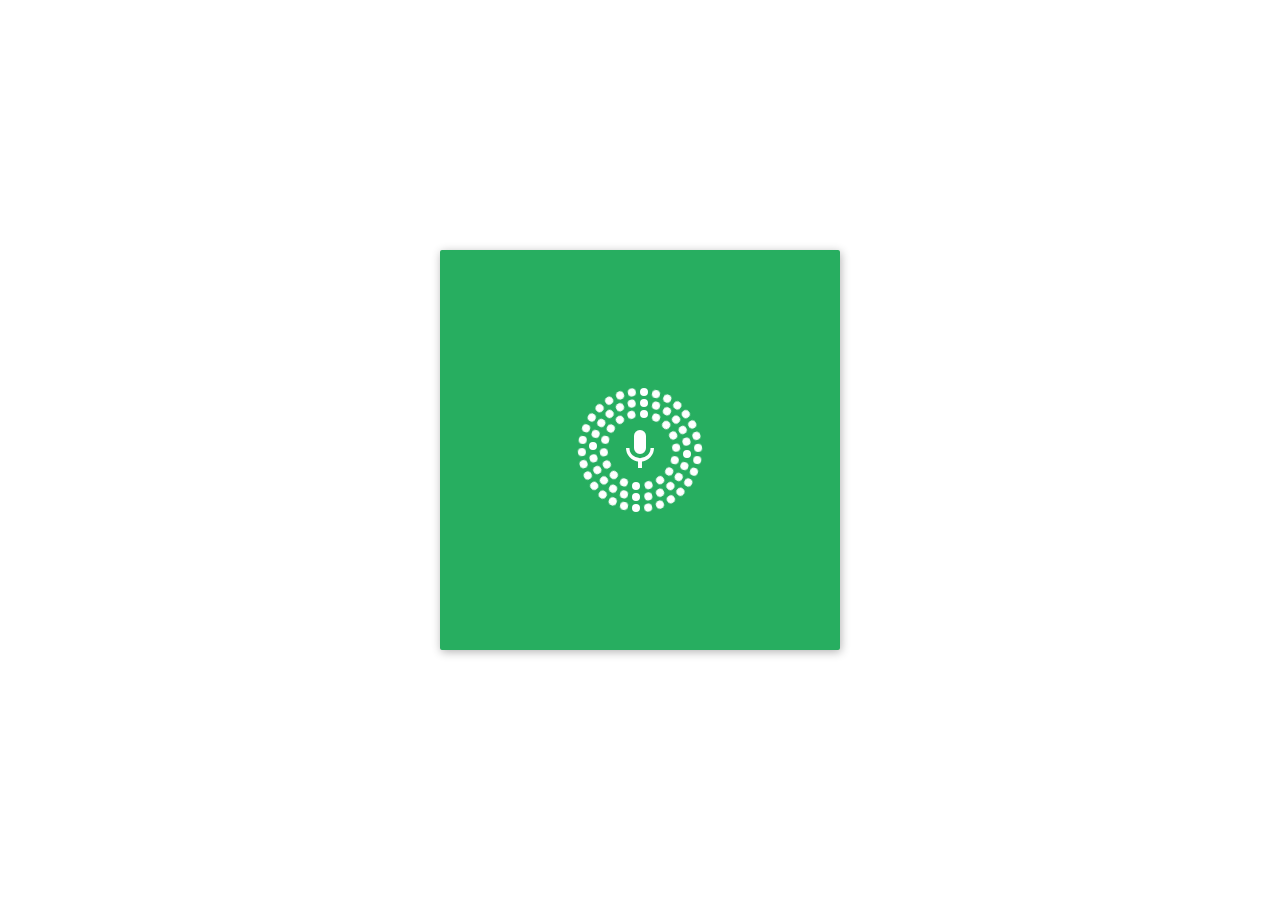
<file: mic.html>
<!DOCTYPE html>
<html lang="en">
<head>
    <meta charset="UTF-8">
    <meta name="viewport" content="width=device-width, initial-scale=1.0">
    <!-- Link to Material Icons CDN -->
    <link href="https://fonts.googleapis.com/icon?family=Material+Icons" rel="stylesheet">
    <title>Document</title>
    <style>
        .frame {
            position: absolute;
            top: 50%;
            left: 50%;
            width: 400px;
            height: 400px;
            margin-top: -200px;
            margin-left: -200px;
            border-radius: 2px;
            box-shadow: 1px 2px 10px 0px rgba(0, 0, 0, 0.3);
            overflow: hidden;
            background: #27ae60;
            color: #fff;
            -webkit-font-smoothing: antialiased;
            -moz-osx-font-smoothing: grayscale;
            display: flex;
            justify-content: center;
            align-items: center;
        }

        /* Microphone icon styling */
        .mic-icon {
            font-size: 48px;
            z-index: 1;
            cursor: pointer;
        }



.ring {
  position: absolute;
  width: 20px;
  height: 20px;
  top: 160px;
  left: 160px;
}
.ring .dot {
  position: absolute;
  width: 8px;
  height: 8px;
  top: 40px;
  left: 40px;
}
.ring .dot .fill {
  width: 8px;
  height: 8px;
  background: #fff;
  border-radius: 50px;
}

.ring-1 .fill {
  -webkit-animation: pulsate 2s ease-in-out 0.3333333333s alternate infinite both;
          animation: pulsate 2s ease-in-out 0.3333333333s alternate infinite both;
}
.ring-1 .dot-1 {
  transform: translate3d(0, -40px, 0) rotate(0deg);
  transform-origin: 0 40px;
}
.ring-1 .dot-2 {
  transform: translate3d(0, -40px, 0) rotate(20deg);
  transform-origin: 0 40px;
}
.ring-1 .dot-3 {
  transform: translate3d(0, -40px, 0) rotate(40deg);
  transform-origin: 0 40px;
}
.ring-1 .dot-4 {
  transform: translate3d(0, -40px, 0) rotate(60deg);
  transform-origin: 0 40px;
}
.ring-1 .dot-5 {
  transform: translate3d(0, -40px, 0) rotate(80deg);
  transform-origin: 0 40px;
}
.ring-1 .dot-6 {
  transform: translate3d(0, -40px, 0) rotate(100deg);
  transform-origin: 0 40px;
}
.ring-1 .dot-7 {
  transform: translate3d(0, -40px, 0) rotate(120deg);
  transform-origin: 0 40px;
}
.ring-1 .dot-8 {
  transform: translate3d(0, -40px, 0) rotate(140deg);
  transform-origin: 0 40px;
}
.ring-1 .dot-9 {
  transform: translate3d(0, -40px, 0) rotate(160deg);
  transform-origin: 0 40px;
}
.ring-1 .dot-10 {
  transform: translate3d(0, -40px, 0) rotate(180deg);
  transform-origin: 0 40px;
}
.ring-1 .dot-11 {
  transform: translate3d(0, -40px, 0) rotate(200deg);
  transform-origin: 0 40px;
}
.ring-1 .dot-12 {
  transform: translate3d(0, -40px, 0) rotate(220deg);
  transform-origin: 0 40px;
}
.ring-1 .dot-13 {
  transform: translate3d(0, -40px, 0) rotate(240deg);
  transform-origin: 0 40px;
}
.ring-1 .dot-14 {
  transform: translate3d(0, -40px, 0) rotate(260deg);
  transform-origin: 0 40px;
}
.ring-1 .dot-15 {
  transform: translate3d(0, -40px, 0) rotate(280deg);
  transform-origin: 0 40px;
}
.ring-1 .dot-16 {
  transform: translate3d(0, -40px, 0) rotate(300deg);
  transform-origin: 0 40px;
}
.ring-1 .dot-17 {
  transform: translate3d(0, -40px, 0) rotate(320deg);
  transform-origin: 0 40px;
}
.ring-1 .dot-18 {
  transform: translate3d(0, -40px, 0) rotate(340deg);
  transform-origin: 0 40px;
}


.ring-2 .fill {
  -webkit-animation: pulsate 2s ease-in-out 0.6666666667s alternate infinite both;
          animation: pulsate 2s ease-in-out 0.6666666667s alternate infinite both;
}
.ring-2 .dot-1 {
  transform: translate3d(0, -51px, 0) rotate(0deg);
  transform-origin: 0 51px;
}
.ring-2 .dot-2 {
  transform: translate3d(0, -51px, 0) rotate(15deg);
  transform-origin: 0 51px;
}
.ring-2 .dot-3 {
  transform: translate3d(0, -51px, 0) rotate(30deg);
  transform-origin: 0 51px;
}
.ring-2 .dot-4 {
  transform: translate3d(0, -51px, 0) rotate(45deg);
  transform-origin: 0 51px;
}
.ring-2 .dot-5 {
  transform: translate3d(0, -51px, 0) rotate(60deg);
  transform-origin: 0 51px;
}
.ring-2 .dot-6 {
  transform: translate3d(0, -51px, 0) rotate(75deg);
  transform-origin: 0 51px;
}
.ring-2 .dot-7 {
  transform: translate3d(0, -51px, 0) rotate(90deg);
  transform-origin: 0 51px;
}
.ring-2 .dot-8 {
  transform: translate3d(0, -51px, 0) rotate(105deg);
  transform-origin: 0 51px;
}
.ring-2 .dot-9 {
  transform: translate3d(0, -51px, 0) rotate(120deg);
  transform-origin: 0 51px;
}
.ring-2 .dot-10 {
  transform: translate3d(0, -51px, 0) rotate(135deg);
  transform-origin: 0 51px;
}
.ring-2 .dot-11 {
  transform: translate3d(0, -51px, 0) rotate(150deg);
  transform-origin: 0 51px;
}
.ring-2 .dot-12 {
  transform: translate3d(0, -51px, 0) rotate(165deg);
  transform-origin: 0 51px;
}
.ring-2 .dot-13 {
  transform: translate3d(0, -51px, 0) rotate(180deg);
  transform-origin: 0 51px;
}
.ring-2 .dot-14 {
  transform: translate3d(0, -51px, 0) rotate(195deg);
  transform-origin: 0 51px;
}
.ring-2 .dot-15 {
  transform: translate3d(0, -51px, 0) rotate(210deg);
  transform-origin: 0 51px;
}
.ring-2 .dot-16 {
  transform: translate3d(0, -51px, 0) rotate(225deg);
  transform-origin: 0 51px;
}
.ring-2 .dot-17 {
  transform: translate3d(0, -51px, 0) rotate(240deg);
  transform-origin: 0 51px;
}
.ring-2 .dot-18 {
  transform: translate3d(0, -51px, 0) rotate(255deg);
  transform-origin: 0 51px;
}
.ring-2 .dot-19 {
  transform: translate3d(0, -51px, 0) rotate(270deg);
  transform-origin: 0 51px;
}
.ring-2 .dot-20 {
  transform: translate3d(0, -51px, 0) rotate(285deg);
  transform-origin: 0 51px;
}
.ring-2 .dot-21 {
  transform: translate3d(0, -51px, 0) rotate(300deg);
  transform-origin: 0 51px;
}
.ring-2 .dot-22 {
  transform: translate3d(0, -51px, 0) rotate(315deg);
  transform-origin: 0 51px;
}
.ring-2 .dot-23 {
  transform: translate3d(0, -51px, 0) rotate(330deg);
  transform-origin: 0 51px;
}
.ring-2 .dot-24 {
  transform: translate3d(0, -51px, 0) rotate(345deg);
  transform-origin: 0 51px;
}

.ring-3 .fill {
  -webkit-animation: pulsate 2s ease-in-out 1s alternate infinite both;
          animation: pulsate 2s ease-in-out 1s alternate infinite both;
}
.ring-3 .dot-1 {
  transform: translate3d(0, -62px, 0) rotate(0deg);
  transform-origin: 0 62px;
}
.ring-3 .dot-2 {
  transform: translate3d(0, -62px, 0) rotate(12deg);
  transform-origin: 0 62px;
}
.ring-3 .dot-3 {
  transform: translate3d(0, -62px, 0) rotate(24deg);
  transform-origin: 0 62px;
}
.ring-3 .dot-4 {
  transform: translate3d(0, -62px, 0) rotate(36deg);
  transform-origin: 0 62px;
}
.ring-3 .dot-5 {
  transform: translate3d(0, -62px, 0) rotate(48deg);
  transform-origin: 0 62px;
}
.ring-3 .dot-6 {
  transform: translate3d(0, -62px, 0) rotate(60deg);
  transform-origin: 0 62px;
}
.ring-3 .dot-7 {
  transform: translate3d(0, -62px, 0) rotate(72deg);
  transform-origin: 0 62px;
}
.ring-3 .dot-8 {
  transform: translate3d(0, -62px, 0) rotate(84deg);
  transform-origin: 0 62px;
}
.ring-3 .dot-9 {
  transform: translate3d(0, -62px, 0) rotate(96deg);
  transform-origin: 0 62px;
}
.ring-3 .dot-10 {
  transform: translate3d(0, -62px, 0) rotate(108deg);
  transform-origin: 0 62px;
}
.ring-3 .dot-11 {
  transform: translate3d(0, -62px, 0) rotate(120deg);
  transform-origin: 0 62px;
}
.ring-3 .dot-12 {
  transform: translate3d(0, -62px, 0) rotate(132deg);
  transform-origin: 0 62px;
}
.ring-3 .dot-13 {
  transform: translate3d(0, -62px, 0) rotate(144deg);
  transform-origin: 0 62px;
}
.ring-3 .dot-14 {
  transform: translate3d(0, -62px, 0) rotate(156deg);
  transform-origin: 0 62px;
}
.ring-3 .dot-15 {
  transform: translate3d(0, -62px, 0) rotate(168deg);
  transform-origin: 0 62px;
}
.ring-3 .dot-16 {
  transform: translate3d(0, -62px, 0) rotate(180deg);
  transform-origin: 0 62px;
}
.ring-3 .dot-17 {
  transform: translate3d(0, -62px, 0) rotate(192deg);
  transform-origin: 0 62px;
}
.ring-3 .dot-18 {
  transform: translate3d(0, -62px, 0) rotate(204deg);
  transform-origin: 0 62px;
}
.ring-3 .dot-19 {
  transform: translate3d(0, -62px, 0) rotate(216deg);
  transform-origin: 0 62px;
}
.ring-3 .dot-20 {
  transform: translate3d(0, -62px, 0) rotate(228deg);
  transform-origin: 0 62px;
}
.ring-3 .dot-21 {
  transform: translate3d(0, -62px, 0) rotate(240deg);
  transform-origin: 0 62px;
}
.ring-3 .dot-22 {
  transform: translate3d(0, -62px, 0) rotate(252deg);
  transform-origin: 0 62px;
}
.ring-3 .dot-23 {
  transform: translate3d(0, -62px, 0) rotate(264deg);
  transform-origin: 0 62px;
}
.ring-3 .dot-24 {
  transform: translate3d(0, -62px, 0) rotate(276deg);
  transform-origin: 0 62px;
}
.ring-3 .dot-25 {
  transform: translate3d(0, -62px, 0) rotate(288deg);
  transform-origin: 0 62px;
}
.ring-3 .dot-26 {
  transform: translate3d(0, -62px, 0) rotate(300deg);
  transform-origin: 0 62px;
}
.ring-3 .dot-27 {
  transform: translate3d(0, -62px, 0) rotate(312deg);
  transform-origin: 0 62px;
}
.ring-3 .dot-28 {
  transform: translate3d(0, -62px, 0) rotate(324deg);
  transform-origin: 0 62px;
}
.ring-3 .dot-29 {
  transform: translate3d(0, -62px, 0) rotate(336deg);
  transform-origin: 0 62px;
}
.ring-3 .dot-30 {
  transform: translate3d(0, -62px, 0) rotate(348deg);
  transform-origin: 0 62px;
}





@-webkit-keyframes pulsate {
  0% {
    transform: scale(0);
  }
  100% {
    transform: scale(1);
  }
}

@keyframes pulsate {
  0% {
    transform: scale(0);
  }
  100% {
    transform: scale(1);
  }
}

        /* Hide rings when animation is done */
        .hide-rings {
            display: none !important;
        }
    </style>
</head>
<body>
    <div class="frame">
        <!-- set google microphone symbol -->
        <i class="material-icons mic-icon" id="mic">mic</i>

    
        <div class="ring ring-1">
          <div class="dot dot-1">
            <div class="fill"></div>
          </div>
          <div class="dot dot-2">
            <div class="fill"></div>
          </div>
          <div class="dot dot-3">
            <div class="fill"></div>
          </div>
          <div class="dot dot-4">
            <div class="fill"></div>
          </div>
          <div class="dot dot-5">
            <div class="fill"></div>
          </div>
          <div class="dot dot-6">
            <div class="fill"></div>
          </div>
          <div class="dot dot-7">
            <div class="fill"></div>
          </div>
          <div class="dot dot-8">
            <div class="fill"></div>
          </div>
          <div class="dot dot-9">
            <div class="fill"></div>
          </div>
          <div class="dot dot-10">
            <div class="fill"></div>
          </div>
          <div class="dot dot-11">
            <div class="fill"></div>
          </div>
          <div class="dot dot-12">
            <div class="fill"></div>
          </div>
          <div class="dot dot-13">
            <div class="fill"></div>
          </div>
          <div class="dot dot-14">
            <div class="fill"></div>
          </div>
          <div class="dot dot-15">
            <div class="fill"></div>
          </div>
          <div class="dot dot-16">
            <div class="fill"></div>
          </div>
          <div class="dot dot-17">
            <div class="fill"></div>
          </div>
          <div class="dot dot-18">
            <div class="fill"></div>
          </div>
        </div>
    
      <div class="ring ring-2">
        <div class="dot dot-1">
          <div class="fill"></div>
        </div>
        <div class="dot dot-2">
          <div class="fill"></div>
        </div>
        <div class="dot dot-3">
          <div class="fill"></div>
        </div>
        <div class="dot dot-4">
          <div class="fill"></div>
        </div>
        <div class="dot dot-5">
          <div class="fill"></div>
        </div>
        <div class="dot dot-6">
          <div class="fill"></div>
        </div>
        <div class="dot dot-7">
          <div class="fill"></div>
        </div>
        <div class="dot dot-8">
          <div class="fill"></div>
        </div>
        <div class="dot dot-9">
          <div class="fill"></div>
        </div>
        <div class="dot dot-10">
          <div class="fill"></div>
        </div>
        <div class="dot dot-11">
          <div class="fill"></div>
        </div>
        <div class="dot dot-12">
          <div class="fill"></div>
        </div>
        <div class="dot dot-13">
          <div class="fill"></div>
        </div>
        <div class="dot dot-14">
          <div class="fill"></div>
        </div>
        <div class="dot dot-15">
          <div class="fill"></div>
        </div>
        <div class="dot dot-16">
          <div class="fill"></div>
        </div>
        <div class="dot dot-17">
          <div class="fill"></div>
        </div>
        <div class="dot dot-18">
          <div class="fill"></div>
        </div>
        <div class="dot dot-19">
          <div class="fill"></div>
        </div>
        <div class="dot dot-20">
          <div class="fill"></div>
        </div>
        <div class="dot dot-21">
          <div class="fill"></div>
        </div>
        <div class="dot dot-22">
          <div class="fill"></div>
        </div>
        <div class="dot dot-23">
          <div class="fill"></div>
        </div>
        <div class="dot dot-24">
          <div class="fill"></div>
        </div>
      </div>
      <div class="ring ring-3">
        <div class="dot dot-1">
          <div class="fill"></div>
        </div>
        <div class="dot dot-2">
          <div class="fill"></div>
        </div>
        <div class="dot dot-3">
          <div class="fill"></div>
        </div>
        <div class="dot dot-4">
          <div class="fill"></div>
        </div>
        <div class="dot dot-5">
          <div class="fill"></div>
        </div>
        <div class="dot dot-6">
          <div class="fill"></div>
        </div>
        <div class="dot dot-7">
          <div class="fill"></div>
        </div>
        <div class="dot dot-8">
          <div class="fill"></div>
        </div>
        <div class="dot dot-9">
          <div class="fill"></div>
        </div>
        <div class="dot dot-10">
          <div class="fill"></div>
        </div>
        <div class="dot dot-11">
          <div class="fill"></div>
        </div>
        <div class="dot dot-12">
          <div class="fill"></div>
        </div>
        <div class="dot dot-13">
          <div class="fill"></div>
        </div>
        <div class="dot dot-14">
          <div class="fill"></div>
        </div>
        <div class="dot dot-15">
          <div class="fill"></div>
        </div>
        <div class="dot dot-16">
          <div class="fill"></div>
        </div>
        <div class="dot dot-17">
          <div class="fill"></div>
        </div>
        <div class="dot dot-18">
          <div class="fill"></div>
        </div>
        <div class="dot dot-19">
          <div class="fill"></div>
        </div>
        <div class="dot dot-20">
          <div class="fill"></div>
        </div>
        <div class="dot dot-21">
          <div class="fill"></div>
        </div>
        <div class="dot dot-22">
          <div class="fill"></div>
        </div>
        <div class="dot dot-23">
          <div class="fill"></div>
        </div>
        <div class="dot dot-24">
          <div class="fill"></div>
        </div>
        <div class="dot dot-25">
          <div class="fill"></div>
        </div>
        <div class="dot dot-26">
          <div class="fill"></div>
        </div>
        <div class="dot dot-27">
          <div class="fill"></div>
        </div>
        <div class="dot dot-28">
          <div class="fill"></div>
        </div>
        <div class="dot dot-29">
          <div class="fill"></div>
        </div>
        <div class="dot dot-30">
          <div class="fill"></div>
        </div>
      </div>
        </div>

    <script>
        // JavaScript to start animation on mic icon click
        const micButton = document.getElementById('mic');
        const ring = document.getElementById('ring');

        micButton.addEventListener('click', function() {
            // Start animation by displaying the rings and pulsating effect
            ring.style.display = 'block';  // Make the ring visible
        });
    </script>
</body>
</html>
</file>
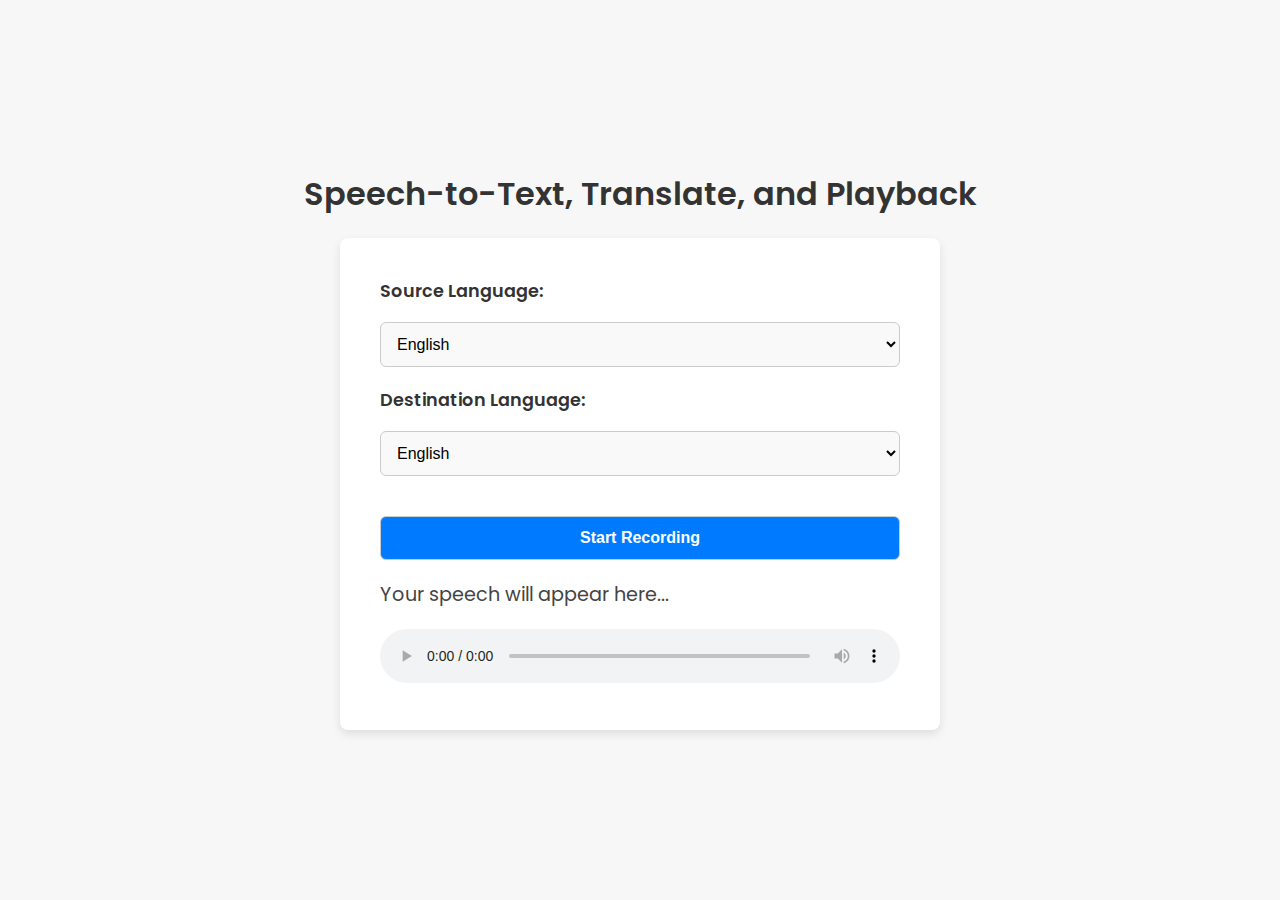
<file: templates/digital.html>
<!DOCTYPE html>
<html lang="en">
<head>
    <meta charset="UTF-8">
    <meta name="viewport" content="width=device-width, initial-scale=1.0">
    <title>Speech-to-Text, Translate, and Playback</title>
    
    <!-- Add Google Fonts for better typography -->
    <link href="https://fonts.googleapis.com/css2?family=Poppins:wght@300;400;600&display=swap" rel="stylesheet">
    
    <!-- Styling for modern look -->
    <style>
        * {
            margin: 0;
            padding: 0;
            box-sizing: border-box;
        }
        body {
            font-family: 'Poppins', sans-serif;
            background-color: #f7f7f7;
            color: #333;
            display: flex;
            justify-content: center;
            align-items: center;
            height: 100vh;
            flex-direction: column;
            padding: 20px;
        }

        h1 {
            color: #333;
            margin-bottom: 20px;
            font-size: 2em;
            font-weight: 600;
        }

        .container {
            background-color: #fff;
            padding: 40px;
            border-radius: 8px;
            box-shadow: 0 4px 10px rgba(0, 0, 0, 0.1);
            max-width: 600px;
            width: 100%;
        }

        .form-group {
            margin-bottom: 20px;
        }

        label {
            font-weight: 600;
            font-size: 1.1em;
            margin-bottom: 10px;
            display: inline-block;
        }

        select, button {
            width: 100%;
            padding: 12px;
            border: 1px solid #ccc;
            border-radius: 6px;
            font-size: 1em;
            margin-top: 8px;
            background-color: #f9f9f9;
            transition: background-color 0.3s;
        }

        select:focus, button:focus {
            outline: none;
            border-color: #5b9bd5;
            background-color: #e1f3fd;
        }

        button {
            background-color: #007bff;
            color: #fff;
            font-weight: 600;
            cursor: pointer;
            margin-top: 20px;
            transition: background-color 0.3s;
        }

        button:hover {
            background-color: #0056b3;
        }

        .audio-player {
            margin-top: 20px;
            width: 100%;
        }

        .output-text {
            font-size: 1.2em;
            margin-top: 20px;
            color: #444;
            font-weight: 400;
        }

        .feedback {
            font-size: 1.1em;
            font-weight: 600;
            color: #ff6b6b;
            margin-top: 15px;
            text-align: center;
        }

        /* Responsive Design */
        @media (max-width: 768px) {
            .container {
                padding: 30px;
            }

            button, select {
                font-size: 1.1em;
            }
        }

        @media (max-width: 480px) {
            h1 {
                font-size: 1.5em;
            }

            .container {
                padding: 20px;
            }

            select, button {
                font-size: 1.2em;
            }
        }
    </style>
</head>
<body>
    <h1>Speech-to-Text, Translate, and Playback</h1>
    <div class="container">
        <!-- Language Selection -->
        <div class="form-group">
            <label for="source-lang">Source Language:</label>
            <select id="source-lang">
                <option value="en">English</option>
                <option value="mr">Marathi</option>
                <option value="es">Spanish</option>
                <option value="fr">French</option>
                <option value="de">German</option>
                <!-- Add more languages here -->
            </select>
        </div>

        <div class="form-group">
            <label for="destination-lang">Destination Language:</label>
            <select id="destination-lang">
                <option value="en">English</option>
                <option value="mr">Marathi</option>
                <option value="es">Spanish</option>
                <option value="fr">French</option>
                <option value="de">German</option>
                <!-- Add more languages here -->
            </select>
        </div>

        <!-- Button to start recording -->
        <button id="start-recording">Start Recording</button>

        <!-- Displaying the transcribed text -->
        <p id="transcribed-text" class="output-text">Your speech will appear here...</p>

        <!-- Audio element to play the generated audio -->
        <audio id="audio-player" class="audio-player" controls></audio>

        <!-- Feedback message (for errors or success) -->
        <p id="error-message" class="feedback" style="display: none;">Error: Something went wrong...</p>
    </div>

    <script>
        const recognition = new (window.SpeechRecognition || window.webkitSpeechRecognition)();
        recognition.lang = 'en-US'; // Default language for recognition
        recognition.interimResults = false; // Don't show interim results

        // Start recording when the user clicks the button
        document.getElementById('start-recording').addEventListener('click', function() {
            recognition.start();
            document.getElementById('transcribed-text').textContent = "Listening...";
            document.getElementById('error-message').style.display = 'none';
        });

        // When speech is recognized, send it to the backend
        recognition.onresult = async function(event) {
            const transcript = event.results[0][0].transcript;
            document.getElementById('transcribed-text').textContent = `You said: ${transcript}`;

            // Get selected languages
            const sourceLang = document.getElementById('source-lang').value;
            const destinationLang = document.getElementById('destination-lang').value;

            // Send the recognized text and language details to Flask backend
            try {
                const response = await fetch('/process_speech', {
                    method: 'POST',
                    headers: {
                        'Content-Type': 'application/json'
                    },
                    body: JSON.stringify({ 
                        text: transcript,
                        sourceLang: sourceLang,
                        destinationLang: destinationLang 
                    })
                });

                if (response.ok) {
                    const data = await response.json();
                    // Play the returned audio file
                    const audioPlayer = document.getElementById('audio-player');
                    audioPlayer.src = data.audioUrl;
                    audioPlayer.play();
                } else {
                    showErrorMessage();
                }
            } catch (error) {
                showErrorMessage();
                console.error('Error:', error);
            }
        };

        // Show error message
        function showErrorMessage() {
            document.getElementById('error-message').style.display = 'block';
        }

        // If there's an error during recognition, display it
        recognition.onerror = function(event) {
            showErrorMessage();
            console.error('Speech recognition error', event);
        };
    </script>
</body>
</html>
</file>
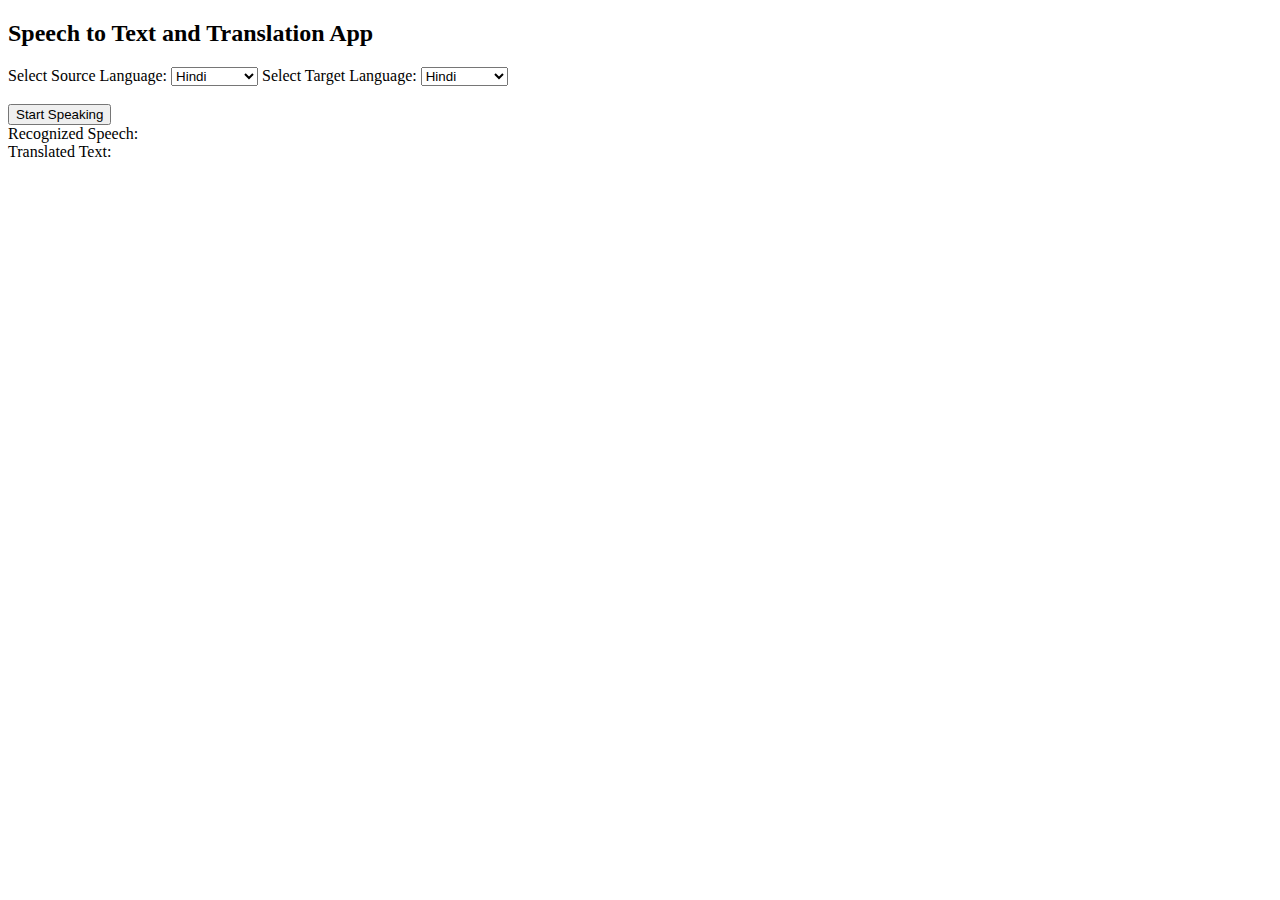
<file: templates/newspeech.html>
<!DOCTYPE html>
<html lang="en">
<head>
    <meta charset="UTF-8">
    <meta name="viewport" content="width=device-width, initial-scale=1.0">
    <title>Speech Translation App - Indian Languages</title>
    <script src="https://code.jquery.com/jquery-3.6.0.min.js"></script>
</head>
<body>
    <h2>Speech to Text and Translation App</h2>

    <!-- Dropdown for selecting the source language -->
    <label for="sourceLang">Select Source Language: </label>
    <select id="sourceLang">
        <option value="hi">Hindi</option>
        <option value="bn">Bengali</option>
        <option value="te">Telugu</option>
        <option value="mr">Marathi</option>
        <option value="ta">Tamil</option>
        <option value="gu">Gujarati</option>
        <option value="pa">Punjabi</option>
        <option value="ur">Urdu</option>
        <option value="ml">Malayalam</option>
        <option value="or">Odia</option>
        <option value="kn">Kannada</option>
        <option value="as">Assamese</option>
        <option value="mai">Maithili</option>
        <option value="sa">Sanskrit</option>
        <option value="kok">Konkani</option>
        <option value="sd">Sindhi</option>
        <!-- Add more languages as needed -->
    </select>

    <!-- Dropdown for selecting the target language -->
    <label for="targetLang">Select Target Language: </label>
    <select id="targetLang">
        <option value="hi">Hindi</option>
        <option value="bn">Bengali</option>
        <option value="te">Telugu</option>
        <option value="mr">Marathi</option>
        <option value="ta">Tamil</option>
        <option value="gu">Gujarati</option>
        <option value="pa">Punjabi</option>
        <option value="ur">Urdu</option>
        <option value="ml">Malayalam</option>
        <option value="or">Odia</option>
        <option value="kn">Kannada</option>
        <option value="as">Assamese</option>
        <option value="mai">Maithili</option>
        <option value="sa">Sanskrit</option>
        <option value="kok">Konkani</option>
        <option value="sd">Sindhi</option>
        <!-- Add more languages as needed -->
    </select>

    <br><br>

    <button id="micButton">Start Speaking</button>
    <div id="recognizedText">Recognized Speech: </div>
    <div id="translatedText">Translated Text: </div>

    <script>
        // Initialize Speech Recognition API
        const recognition = new (window.SpeechRecognition || window.webkitSpeechRecognition)();
        recognition.continuous = false;
        recognition.interimResults = false;

        const micButton = document.getElementById("micButton");
        const recognizedTextElement = document.getElementById("recognizedText");
        const translatedTextElement = document.getElementById("translatedText");

        // Handle the start button click to start speech recognition
        micButton.onclick = function() {
            // Get the selected source language from the dropdown
            const sourceLang = document.getElementById("sourceLang").value;
            recognition.lang = sourceLang;  // Set the source language dynamically

            recognition.start();
            micButton.disabled = true;  // Disable button while recording
        };

        recognition.onstart = function() {
            recognizedTextElement.textContent = "Recognizing speech...";
        };

        // Capture recognized speech
        recognition.onresult = function(event) {
            const speechText = event.results[0][0].transcript;
            recognizedTextElement.textContent = "Recognized Speech: " + speechText;

            // Get the selected target language from the dropdown
            const targetLang = document.getElementById("targetLang").value;

            // Translate the recognized speech
            translateText(speechText, recognition.lang, targetLang);
        };

        // Handle speech recognition errors
        recognition.onerror = function(event) {
            console.error("Speech recognition error: ", event.error);
            recognizedTextElement.textContent = "Speech recognition error: " + event.error;
        };

        // Stop recognition when it's finished
        recognition.onend = function() {
            micButton.disabled = false;  // Enable button after recognition ends
        };

        async function translateText(text, sourceLang, targetLang) {
    try {
        console.log("Recognized Speech: ", text);  // Log the recognized speech

        // Check if the text is empty or invalid
        if (!text.trim()) {
            console.error("No text to translate.");
            translatedTextElement.textContent = "No text to translate.";
            return;
        }

        // API request to a different LibreTranslate server for translation
        const response = await fetch('https://libretranslate.com/translate', {
            method: 'POST',
            headers: {
                'Content-Type': 'application/json',
            },
            body: JSON.stringify({
                q: text,
                source: sourceLang,
                target: targetLang,
            }),
        });

        // Log the response from the API
        const data = await response.json();
        console.log("API Response: ", data);  // Log the full API response

        // Handle successful translation response
        if (response.ok && data.translatedText) {
            translatedTextElement.textContent = "Translated Text: " + data.translatedText;
            speakTranslation(data.translatedText, targetLang);
        } else {
            throw new Error("Translation failed. No translated text found.");
        }
    } catch (error) {
        console.error("Translation error: ", error);
        translatedTextElement.textContent = "Translation failed.";
    }
}


        // Convert the translated text into speech
        function speakTranslation(text, language) {
            const utterance = new SpeechSynthesisUtterance(text);
            utterance.lang = language;
            window.speechSynthesis.speak(utterance);
        }
        
    </script>
</body>
</html>
</file>
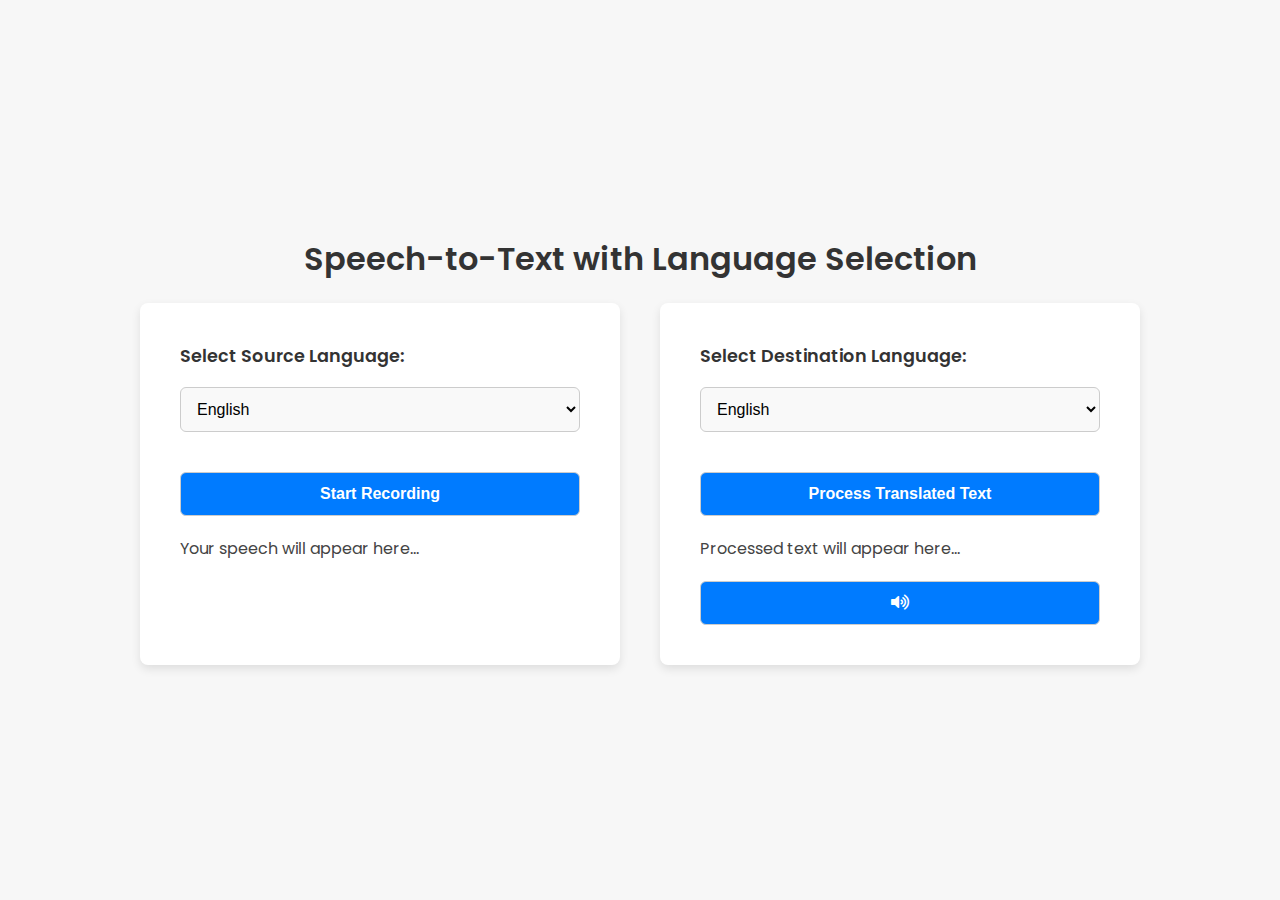
<file: templates/try.html>
<!DOCTYPE html>
<html lang="en">
<head>
    <meta charset="UTF-8">
    <meta name="viewport" content="width=device-width, initial-scale=1.0">
    <title>Speech-to-Text with Language Selection</title>
    <link href="https://fonts.googleapis.com/css2?family=Poppins:wght@300;400;600&display=swap" rel="stylesheet">
    <link rel="stylesheet" href="https://cdnjs.cloudflare.com/ajax/libs/font-awesome/5.15.4/css/all.min.css">
    <style>
        /* General styling for the page */
        * {
            margin: 0;
            padding: 0;
            box-sizing: border-box;
        }

        body {
            font-family: 'Poppins', sans-serif;
            background-color: #f7f7f7;
            color: #333;
            display: flex;
            justify-content: center;
            align-items: center;
            height: 100vh;
            flex-direction: column;
            padding: 20px;
        }

        h1 {
            color: #333;
            margin-bottom: 20px;
            font-size: 2em;
            font-weight: 600;
        }

        .main-container {
            display: flex;
            justify-content: space-between;
            width: 100%;
            max-width: 1000px;
            gap: 30px;
        }

        .container {
            background-color: #fff;
            padding: 40px;
            border-radius: 8px;
            box-shadow: 0 4px 10px rgba(0, 0, 0, 0.1);
            width: 48%;
        }

        .form-group {
            margin-bottom: 20px;
        }

        label {
            font-weight: 600;
            font-size: 1.1em;
            margin-bottom: 10px;
            display: inline-block;
        }

        select, button {
            width: 100%;
            padding: 12px;
            border: 1px solid #ccc;
            border-radius: 6px;
            font-size: 1em;
            margin-top: 8px;
            background-color: #f9f9f9;
            transition: background-color 0.3s;
        }

        select:focus, button:focus {
            outline: none;
            border-color: #5b9bd5;
            background-color: #e1f3fd;
        }

        button {
            background-color: #007bff;
            color: #fff;
            font-weight: 600;
            cursor: pointer;
            margin-top: 20px;
            transition: background-color 0.3s;
        }

        button:hover {
            background-color: #0056b3;
        }

        .output-text {
            font-size: 1em;
            margin-top: 20px;
            color: #444;
            font-weight: 400;
            white-space: pre-wrap;
            word-wrap: break-word;
        }

        .feedback {
            font-size: 1.1em;
            font-weight: 600;
            color: #ff6b6b;
            margin-top: 15px;
            text-align: center;
        }
    </style>
</head>
<body>
    <h1>Speech-to-Text with Language Selection</h1>
    <div class="main-container">
        <!-- Source Language & Speech Recognition -->
        <div class="container">
            <div class="form-group">
                <label for="source-lang">Select Source Language:</label>
                <select id="source-lang">
                    <option value="en-US">English</option>
                    <option value="mr-IN">Marathi</option>
                    <option value="hi-IN">Hindi</option>
                    <option value="es-ES">Spanish</option>
                    <option value="fr-FR">French</option>
                    <!-- Add more languages as needed -->
                </select>
            </div>

            <!-- Buttons for start and stop recording -->
            <button id="start-recording">Start Recording</button>
            <button id="stop-recording" style="display: none;">Stop Recording</button>

            <!-- Displaying the transcribed text -->
            <p id="transcribed-text" class="output-text">Your speech will appear here...</p>

            <!-- Feedback message (for errors or success) -->
            <p id="error-message" class="feedback" style="display: none;">Error: Something went wrong...</p>
        </div>

        <!-- Destination Language & Process Button -->
        <div class="container">
            <div class="form-group">
                <label for="destination-lang">Select Destination Language:</label>
                <select id="destination-lang">
                    <option value="en-US">English</option>
                    <option value="mr-IN">Marathi</option>
                    <option value="hi-IN">Hindi</option>
                    <option value="es-ES">Spanish</option>
                    <option value="fr-FR">French</option>
                    <!-- Add more languages as needed -->
                </select>
            </div>

            <!-- Button to process the transcribed text -->
            <button id="process-text">Process Translated Text</button>

            <!-- Display translated text -->
            <p id="translated-text" class="output-text">Processed text will appear here...</p>
            <button id="speakBtn"><i class="fas fa-volume-up"></i> </button>
        </div>
    </div>

    <script>
        // Initialize SpeechRecognition API
        const recognition = new (window.SpeechRecognition || window.webkitSpeechRecognition)();
        recognition.continuous = true;  // Keep listening continuously
        recognition.interimResults = true;  // Get partial results (immediate feedback)

        let fullText = '';  // Variable to store the entire transcribed text
        let currentLine = '';  // Variable to store the current line

        // Event listener for "Start Recording" button
        document.getElementById('start-recording').addEventListener('click', function () {
            const selectedLang = document.getElementById('source-lang').value;
            recognition.lang = selectedLang;  // Set the selected language for recognition

            recognition.start(); // Start listening
            document.getElementById('transcribed-text').textContent = "Listening...";
            document.getElementById('start-recording').style.display = 'none';  // Hide start button
            document.getElementById('stop-recording').style.display = 'inline-block';  // Show stop button
            document.getElementById('error-message').style.display = 'none'; // Hide error message
        });

        // Event listener for "Stop Recording" button
        document.getElementById('stop-recording').addEventListener('click', function () {
            recognition.stop();  // Stop listening
            document.getElementById('start-recording').style.display = 'inline-block';  // Show start button
            document.getElementById('stop-recording').style.display = 'none';  // Hide stop button
        });

        // Handle the result from speech recognition
        recognition.onresult = function (event) {
            let transcript = '';
            for (let i = event.resultIndex; i < event.results.length; i++) {
                transcript += event.results[i][0].transcript;
            }

            // If interim result (incomplete), update the current line
            if (event.results[event.results.length - 1].isFinal) {
                currentLine = transcript.trim();  // Finalize the current line
                fullText += currentLine + '\n';  // Append to full text with newline
                document.getElementById('transcribed-text').textContent = fullText;  // Display the updated text
            }
        };

        // Handle errors
        recognition.onerror = function (event) {
            console.error('Speech recognition error', event.error); // Log the error for debugging

            if (event.error === 'no-speech') {
                document.getElementById('error-message').textContent = 'No speech detected. Please try again.';
            } else {
                document.getElementById('error-message').textContent = `Error occurred: ${event.error}`;
            }
            
            document.getElementById('error-message').style.display = 'block'; // Show error message
        };

        // Event listener to stop recognition when the recording is stopped
        recognition.onend = function () {
            // Once recognition ends (after stop button click), log all transcribed text to the console
            console.log("Complete Recognized Text:\n", fullText);
            // You can also display it in the text area or do other actions
        };

        // Event listener for "Process Translated Text" button
        document.getElementById('process-text').addEventListener('click', function () {
            const destinationLang = document.getElementById('destination-lang').value;
            const transcribedText = fullText;
            const SourceLang = document.getElementById('source-lang').value;

            if (transcribedText) {

                 // Send the transcribed text to the server for translation
            fetch('/tran1', {
                method: 'POST',
                headers: {
                    'Content-Type': 'application/json'
                },
                body: JSON.stringify({
                    text: transcribedText,
                    fromLang: SourceLang, // Set source language, it can be dynamic as needed
                    toLang: destinationLang
                })
            })
            .then(response => response.json())
            .then(data => {
                // Display translated text on the page
                document.getElementById('translated-text').textContent = data.translatedText;
                
                document.getElementById('speakBtn').addEventListener('click', () => {
        const textInput = data.translatedText;
        const languageSelect = document.getElementById('destination-lang').value;
        
        if (textInput) {
            const speech = new SpeechSynthesisUtterance(textInput);
            speech.lang = languageSelect; // Set the language based on user selection
            window.speechSynthesis.speak(speech);
        } else {
            alert('Please Translate Some Text.');
        }
    });
            })
            .catch(error => {
                console.error('Error:', error);
            });
     
        } else {
            alert('Please start recording then translate.');
        }

           
        });
    </script>
</body>
</html>
</file>
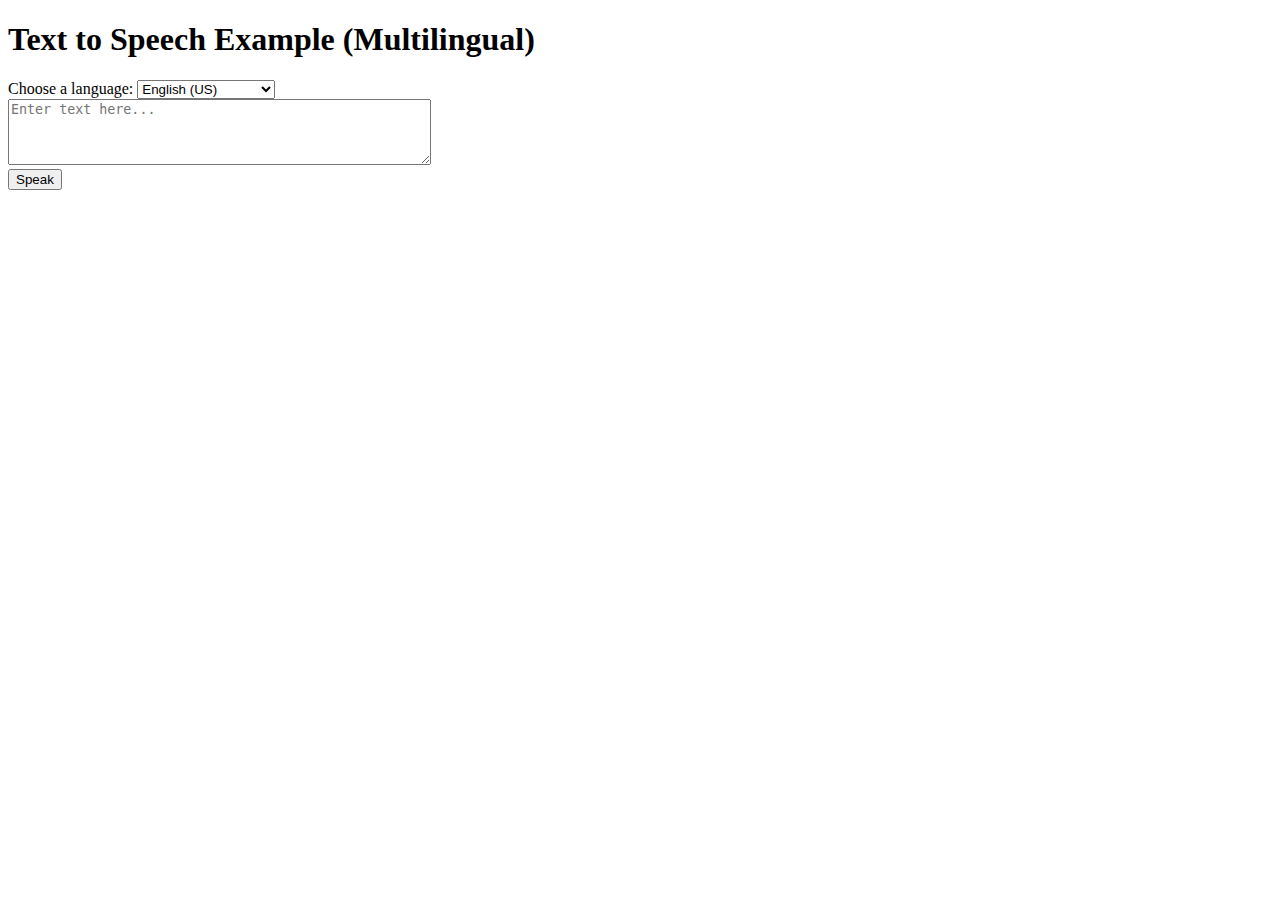
<file: templates/try2.html>
<!DOCTYPE html>
<html lang="en">
<head>
    <meta charset="UTF-8">
    <meta name="viewport" content="width=device-width, initial-scale=1.0">
    <title>Text to Speech - Multilingual</title>
</head>
<body>
    <h1>Text to Speech Example (Multilingual)</h1>
    <label for="language-select">Choose a language:</label>
    <select id="language-select">
        <option value="en-US">English (US)</option>
        <option value="es-ES">Spanish (Spain)</option>
        <option value="fr-FR">French (France)</option>
        <option value="de-DE">German (Germany)</option>
        <option value="hi-IN">Hindi (India)</option>
        <option value="mr-IN">Marathi (India)</option>
        <!-- Add more languages as needed -->
    </select>
    <br>
    <textarea id="textInput" rows="4" cols="50" placeholder="Enter text here..."></textarea>
    <br>
    <button id="speakBtn">Speak</button>

    <script>document.getElementById('speakBtn').addEventListener('click', () => {
        const textInput = document.getElementById('textInput').value;
        const languageSelect = document.getElementById('language-select').value;
        
        if (textInput) {
            const speech = new SpeechSynthesisUtterance(textInput);
            speech.lang = languageSelect; // Set the language based on user selection
            window.speechSynthesis.speak(speech);
        } else {
            alert('Please enter some text.');
        }
    });
    </script>
</body>
</html>
</file>
